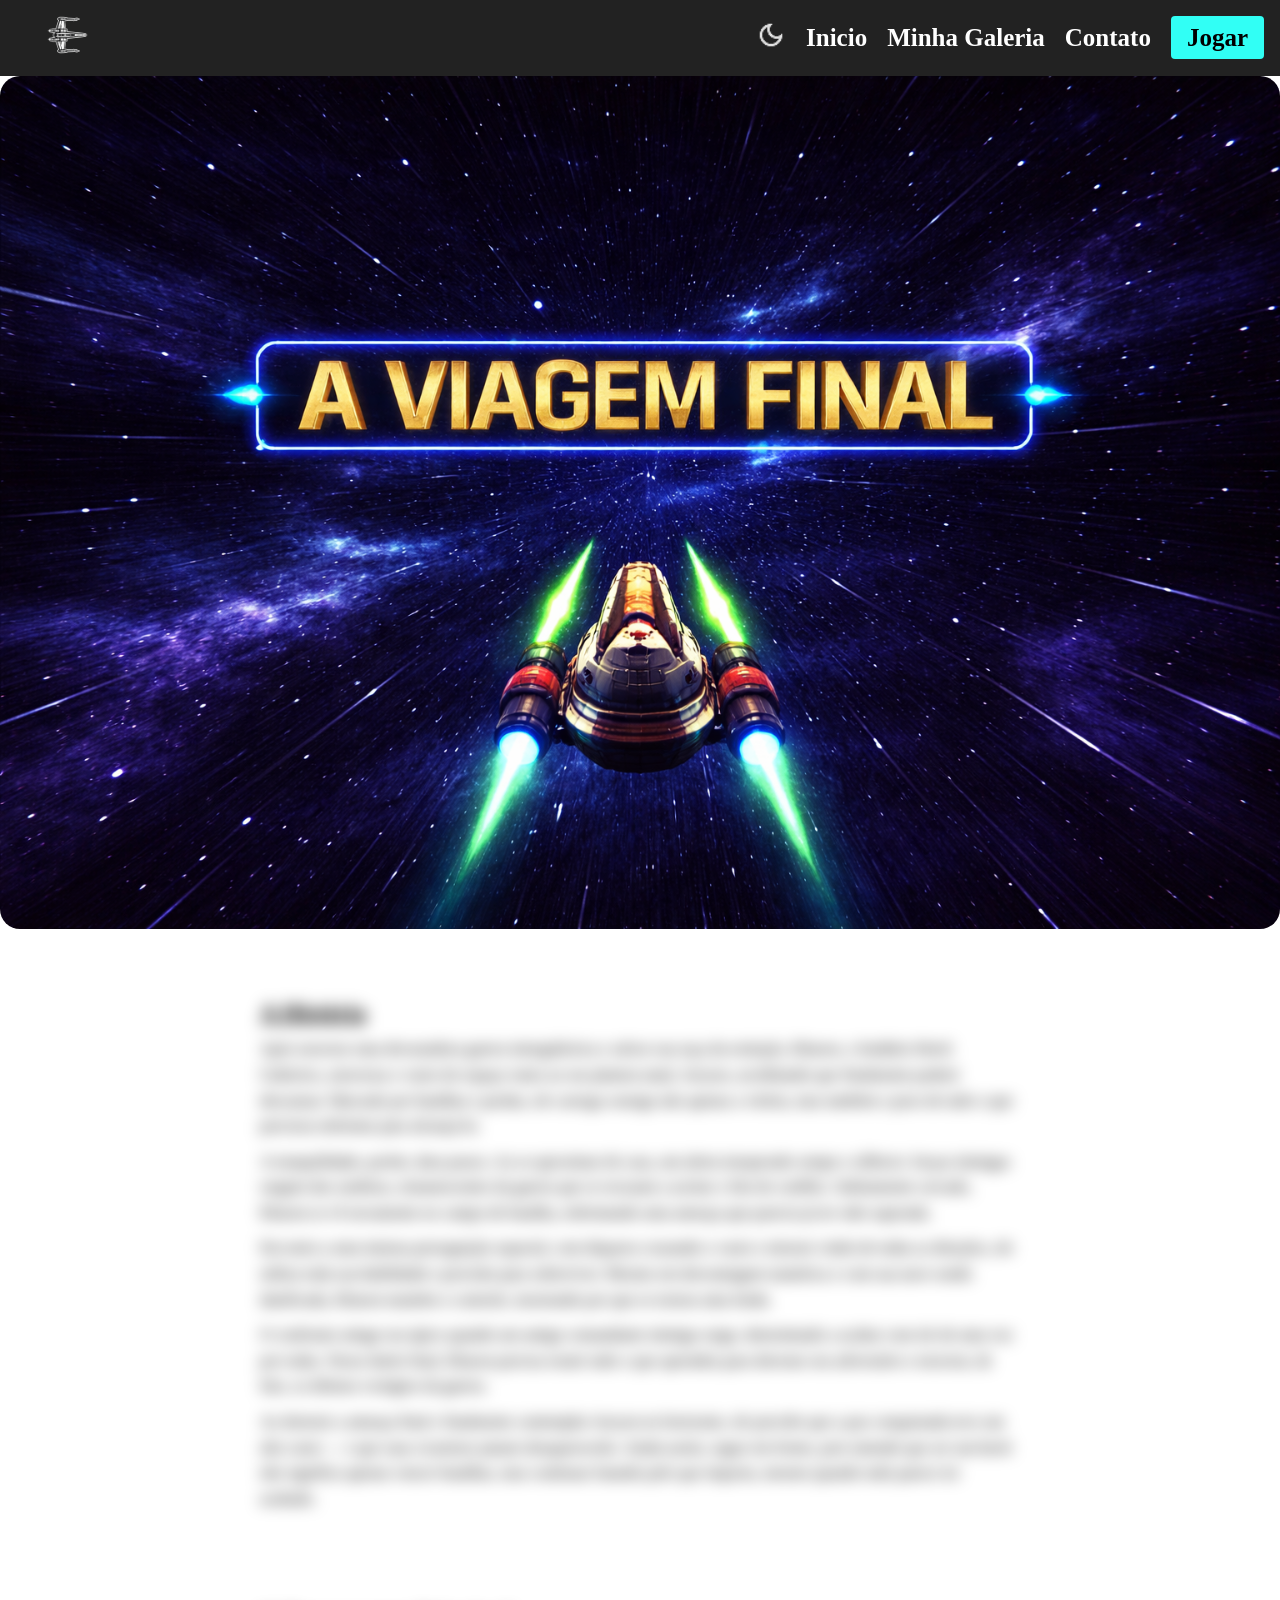
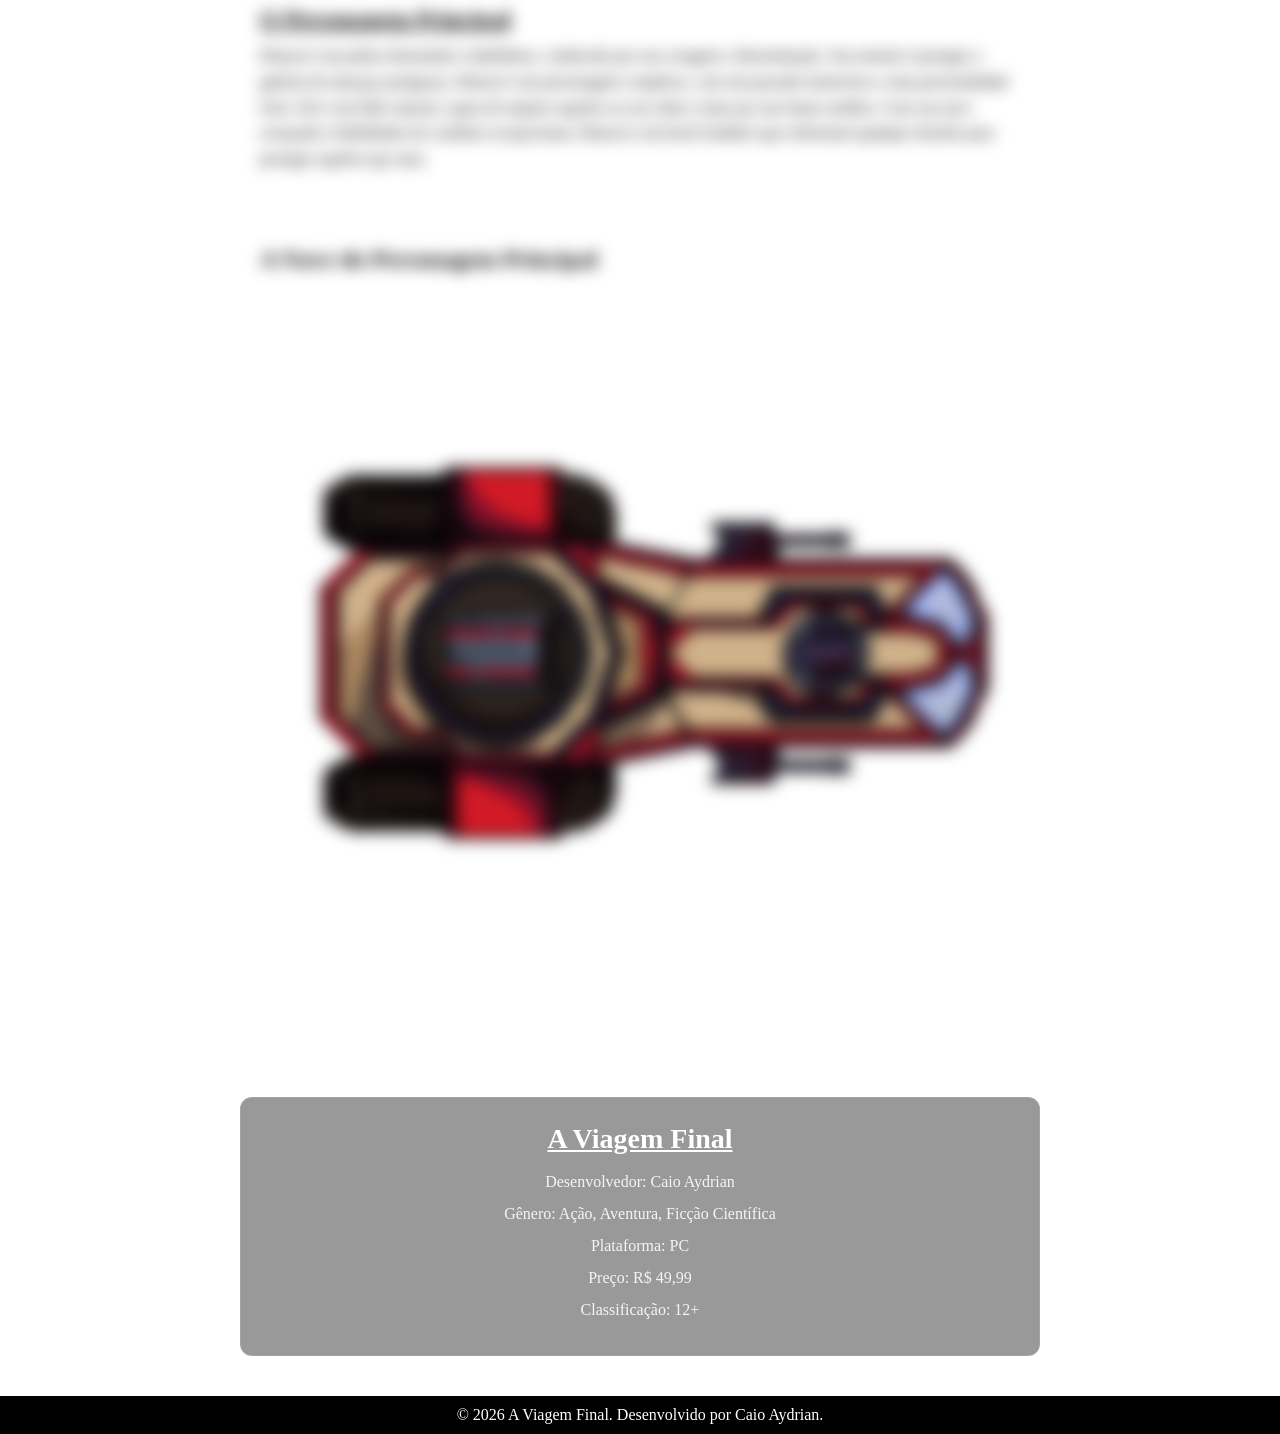
<file: index.html>
<!DOCTYPE html>
<html lang="pt-br">
    <head>
        <title>A viagem final</title>
        <meta charset="utf-8">
        <meta name="viewport" content="width=device-width, initial-scale=1.0">
        <link rel="icon" href="primeiro-site/logo-certo.png">
        <link rel="stylesheet" href="primeiro-site/css/primeiro.css">
        <link rel="stylesheet" href="primeiro-site/css/header.css">
        <link rel="stylesheet" href="primeiro-site/css/global.css">
    </head>
<script>
window.addEventListener("DOMContentLoaded", function() {

    if (localStorage.getItem("darkMode") === "true") {
        document.body.classList.add("dark-mode");
        const img = document.getElementById("mode-toggle");
        if (img) {
            img.src = "primeiro-site/dark-mode.png";
            img.alt = "Modo claro";
        }
    }
});

function toggleMode() {
    const body = document.body;
    const img = document.getElementById("mode-toggle");

    body.classList.toggle("dark-mode");

    if (body.classList.contains("dark-mode")) {
        localStorage.setItem("darkMode", "true");
        img.src = "primeiro-site/light-mode.png";
        img.alt = "Modo claro";
    } else {
        localStorage.setItem("darkMode", "false");
        img.src = "primeiro-site/dark-mode.png";
        img.alt = "Modo escuro";
    }
}
</script>
    <body>
        <header>
    <nav>
        <div>
          <img class="logo-cima" src="primeiro-site/logo-semfundo.jpg" alt="logo principal">
        </div>
    <ul>
      <li>
        <img id="mode-toggle" src="primeiro-site/dark-mode.png" alt="Alternar modo" onclick="toggleMode()">
      </li>
      <li><a href="index.html">Inicio</a></li>
      <li><a href="primeiro-site/galeria.html">Minha Galeria</a></li>
      <li><a href="primeiro-site/contato.html">Contato</a></li>
      <li><a class="botao-jogar" href="primeiro-site/jogo.html">Jogar</a></li>
    </ul>
    </nav>
        </header>
        <section class="hero-section">
          <img src="primeiro-site/capa.png" alt="hero jogo" class="hero-jogo">
        </section>
        <main class="conteudo-sensivel">
            <section class="historia-section">
                <h1>A História</h1>
                <p>Após encerrar uma devastadora guerra intergaláctica e salvar sua raça da extinção, Kharon, o lendário Herói Galáctico, atravessa o vazio do espaço rumo ao seu planeta natal, Aeryon, acreditando que finalmente poderá descansar. Marcado por batalhas e perdas, ele carrega consigo não apenas a vitória, mas também o peso de tudo o que precisou enfrentar para alcançá-la.</p>
                <p>A tranquilidade, porém, dura pouco. Ao se aproximar de casa, um alerta inesperado rompe o silêncio: forças inimigas surgem das sombras, remanescentes da guerra que se recusam a aceitar o fim do conflito. Subitamente cercado, Kharon se vê novamente no campo de batalha, enfrentando uma ameaça que parecia já ter sido superada.</p>
                <p>Em meio a uma intensa perseguição espacial, com disparos cruzando o vazio e mísseis vindo de todas as direções, ele utiliza toda sua habilidade e precisão para sobreviver. Mesmo em desvantagem numérica e com sua nave sendo danificada, Kharon mantém o controle, mostrando por que se tornou uma lenda.</p>
                <p>O confronto atinge seu ápice quando um antigo comandante inimigo surge, determinado a acabar com ele de uma vez por todas. Nesse duelo final, Kharon precisa reunir tudo o que aprendeu para derrotar seu adversário e encerrar, de fato, os últimos vestígios da guerra.</p>
                <p>Ao destruir a ameaça final e finalmente contemplar Aeryon no horizonte, ele percebe que a paz conquistada teve um alto custo — e que suas cicatrizes jamais desaparecerão. Ainda assim, segue em frente, pois entende que ser um herói não significa apenas vencer batalhas, mas continuar lutando pelo que importa, mesmo quando tudo parece ter acabado.</p>
            </section>
            <section class="personagem-section">
                <h1>O Personagem Principal</h1>
                <p>Kharon é um piloto destemido e habilidoso, conhecido por sua coragem e determinação. Sua missão é proteger a galáxia de ameaças perigosas. Kharon é um personagem complexo, com um passado misterioso e uma personalidade forte. Ele é um líder natural, capaz de inspirar aqueles ao seu redor a lutar por um futuro melhor. Com sua nave avançada e habilidades de combate excepcionais, Kharon é um herói lendário que enfrentará qualquer desafio para proteger aqueles que ama.</p>
            </section>
            <section class="navep-section">
                <h1>A Nave do Personagem Principal</h1>
                <img src="primeiro-site/imagemnaveP.png" alt="Nave do Personagem Principal" class="nave-personagem">
            </section>
        </main>
        <section class="info-jogo">
            <h2 id="nome-jogo"></h2>
            <p id="dev-jogo"></p>
            <p id="genero-jogo"></p>
            <p id="plataforma-jogo"></p>
            <p id="preco-jogo"></p>
            <p id="class-jogo"></p>
        </section>
        <script>
            const nomejogo = "A Viagem Final";
            const devjogo = "Caio Aydrian";
            const generojogo = "Ação, Aventura, Ficção Científica";
            const plataformajogo = "PC";
            const precojogo = "R$ 49,99";
            const classjogo = "12+";
    
            document.getElementById("nome-jogo").textContent = nomejogo;
            document.getElementById("dev-jogo").textContent = "Desenvolvedor: " + devjogo;
            document.getElementById("genero-jogo").textContent = "Gênero: " + generojogo;
            document.getElementById("plataforma-jogo").textContent = "Plataforma: " + plataformajogo;
            document.getElementById("preco-jogo").textContent = "Preço: " + precojogo;
            document.getElementById("class-jogo").textContent = "Classificação: " + classjogo;

            const ANO_LANCAMENTO = 2026;
            let anoatual = new Date().getFullYear();

            if (anoatual == ANO_LANCAMENTO) {
                alert("O jogo A Viagem Final foi lançado este ano! Aproveite para jogar!");
            }
        </script>
    <footer>
      <p>&copy; 2026 A Viagem Final. Desenvolvido por Caio Aydrian.</p>
    </footer>
</body>
    <script src="primeiro-site/js/idade.js"></script>
</html>
</file>
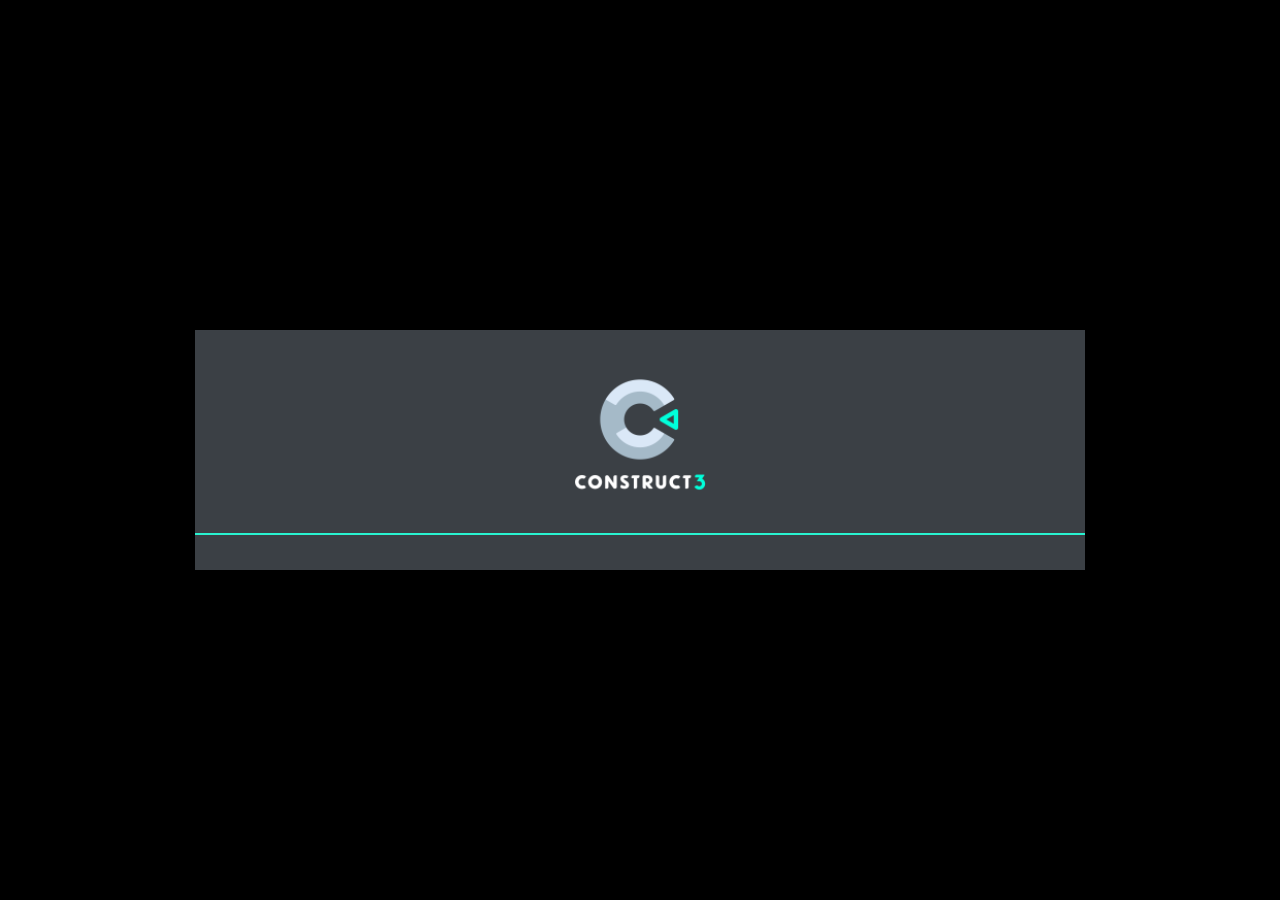
<file: primeiro-jogo/jogo-salvo/jogo-completo/index.html>
<!DOCTYPE html>
<html>
<head>
    <meta charset="UTF-8">
	<title>jogo-final</title>
	<meta name="viewport" content="width=device-width, initial-scale=1.0, maximum-scale=1.0, minimum-scale=1.0, user-scalable=no">
	
	<!-- Made with Construct, the game and app creator :: https://www.construct.net -->
	<meta name="generator" content="Scirra Construct">



	<link rel="manifest" href="appmanifest.json">
	<link rel="apple-touch-icon" sizes="128x128" href="icons/icon-128.png">
	<link rel="apple-touch-icon" sizes="256x256" href="icons/icon-256.png">
	<link rel="apple-touch-icon" sizes="512x512" href="icons/icon-512.png">
	<link rel="icon" type="image/png" href="icons/icon-512.png">

	<link rel="stylesheet" href="style.css">



</head> 
 
<body>

	

<script>
if (location.protocol.substr(0, 4) === "file")
{
	alert("Web exports won't work until you upload them. (When running on the file: protocol, browsers block many features from working for security reasons.)");
}
</script>
	
	<noscript>
		<div id="notSupportedWrap">
			<h2 id="notSupportedTitle">This content requires JavaScript</h2>
			<p class="notSupportedMessage">JavaScript appears to be disabled. Please enable it to view this content.</p>
		</div>
	</noscript>
	<script src="scripts/modernjscheck.js"></script>
	<script src="scripts/supportcheck.js"></script>
	<script src="scripts/offlineclient.js" type="module"></script>
	<script src="scripts/main.js" type="module"></script>
	<script src="scripts/register-sw.js" type="module"></script>

</body> 
</html>
</file>
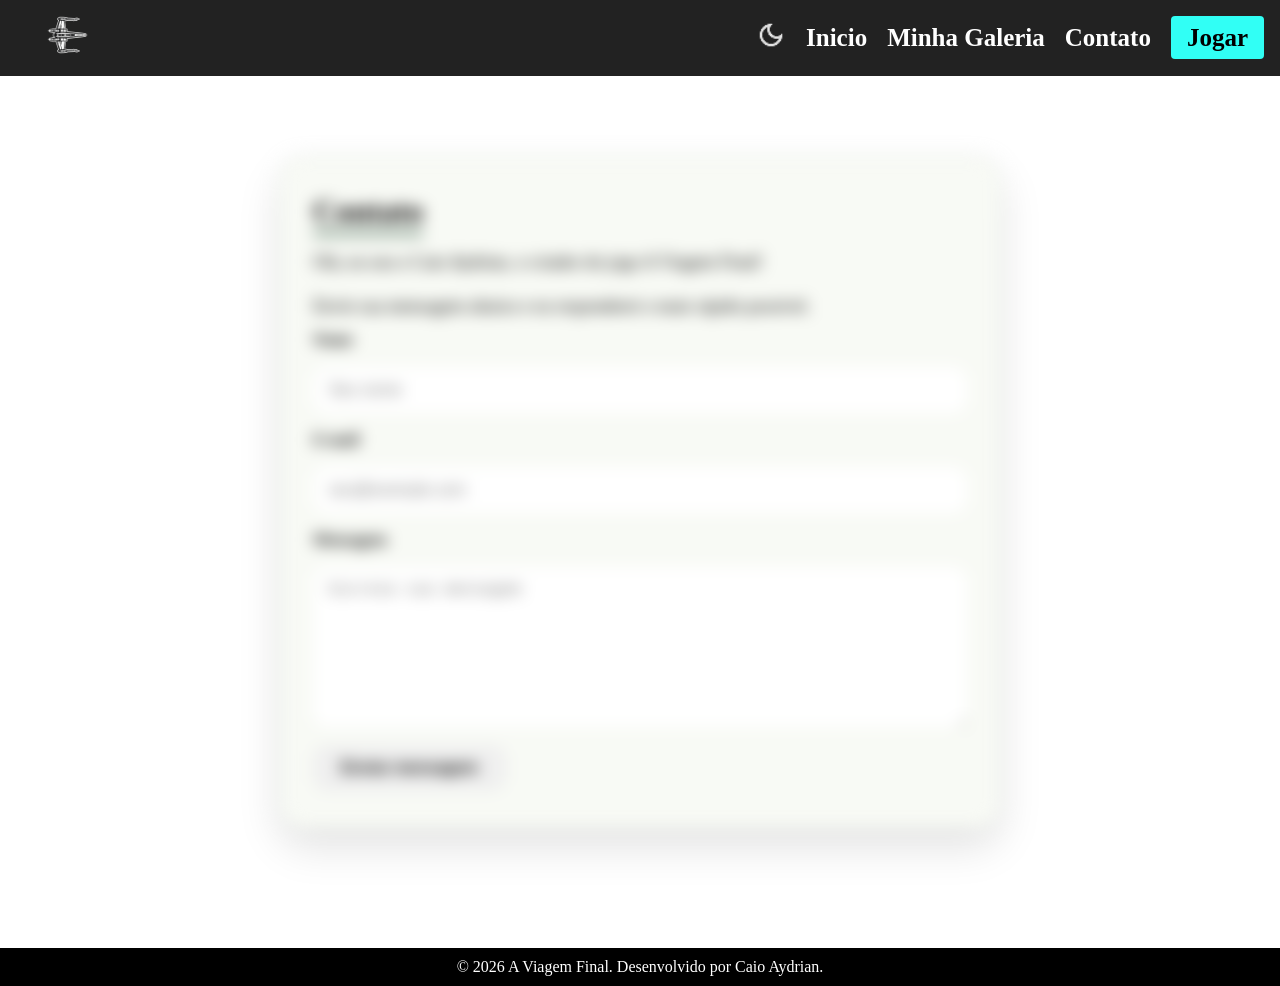
<file: primeiro-site/contato.html>
<!DOCTYPE html>
<html lang="pt-br">
<head>
    <meta charset="UTF-8">
    <meta name="viewport" content="width=device-width, initial-scale=1.0">
    <title>A Viagem Final</title>
    <link rel="icon" href="logo-certo.png">
    <link rel="stylesheet" href="css/contato.css">
    <link rel="stylesheet" href="css/header.css">
    <link rel="stylesheet" href="css/global.css">
</head>
    <script>
      window.addEventListener("DOMContentLoaded", function() {
        if (localStorage.getItem("darkMode") === "true") {
            document.body.classList.add("dark-mode");
            const img = document.getElementById("mode-toggle");
        if (img) {
          img.src = "../primeiro-site/dark-mode.png";
            img.alt = "Modo claro";
      }
    }
  });

  function toggleMode() {
    const body = document.body;
    const img = document.getElementById("mode-toggle");

    body.classList.toggle("dark-mode");

    if (body.classList.contains("dark-mode")) {
      localStorage.setItem("darkMode", "true");
      img.src = "../primeiro-site/light-mode.png";
      img.alt = "Modo claro";
    } else {
      localStorage.setItem("darkMode", "false");
      img.src = "../primeiro-site/dark-mode.png";
      img.alt = "Modo escuro";
    }
  }
</script>
<body>
    <header>
        <nav>
        <div>
          <img class="logo-cima" src="logo-semfundo.jpg" alt="logo principal">
        </div>
    <ul>
      <li>
        <img id="mode-toggle" src="../primeiro-site/dark-mode.png" alt="Alternar modo" onclick="toggleMode()">
      </li>
        <li><a href="../index.html">Inicio</a></li>
        <li><a href="galeria.html">Minha Galeria</a></li>
        <li><a href="contato.html">Contato</a></li>
        <li><a class="botao-jogar" href="../primeiro-site/jogo.html">Jogar</a></li>
      </ul>
        </nav>
    </header>
    <main class="conteudo-sensivel">
        <section class="contato-section">
            <h1>Contato</h1>
            <p>Olá, eu sou o Caio Aydrian, o criador do jogo A Viagem Final!</p> 
            <p>Envie sua mensagem abaixo e eu responderei o mais rápido possível.</p>

            <form class="contato-form" action="#" method="post">
                <label for="nome">Nome</label>
                <input id="nome" name="nome" type="text" placeholder="Seu nome" required>

                <label for="email">E-mail</label>
                <input id="email" name="email" type="email" placeholder="seu@exemplo.com" required>

                <label for="mensagem">Mensagem</label>
                <textarea id="mensagem" name="mensagem" placeholder="Escreva sua mensagem" required></textarea>

                <button type="submit">Enviar mensagem</button>
            </form>
        </section>
    </main>
    <footer>
      <p>&copy; 2026 A Viagem Final. Desenvolvido por Caio Aydrian.</p>
    </footer>
  </body>
    <script src="js/idade.js"></script>
</html>
</file>
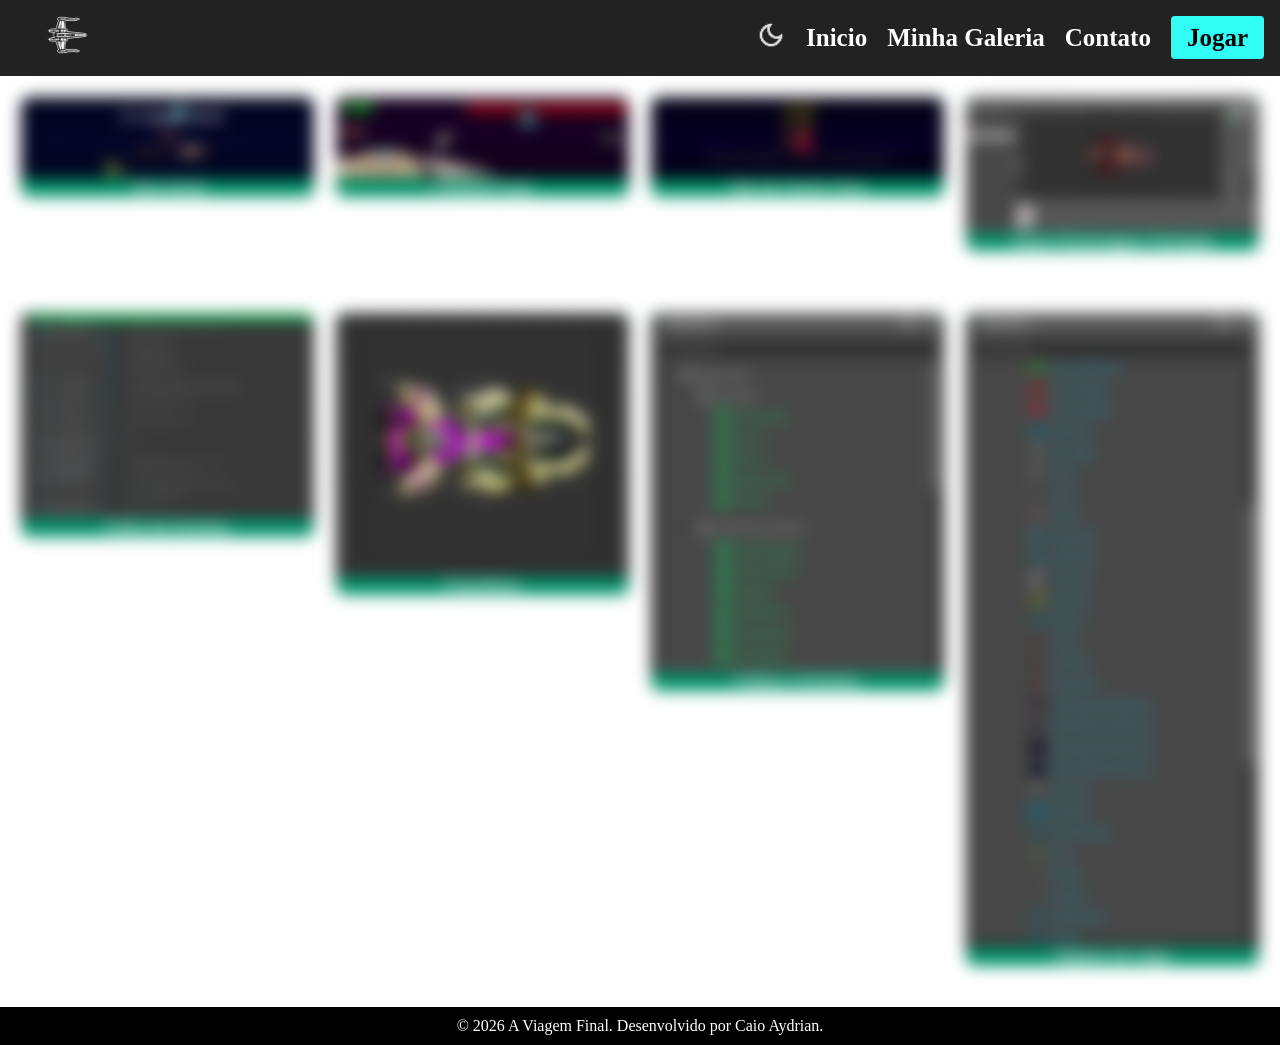
<file: primeiro-site/galeria.html>
<!DOCTYPE html>
<html lang="pt-br">
<head>
    <meta charset="UTF-8">
    <meta name="viewport" content="width=device-width, initial-scale=1.0">
    <title>A Viagem Final</title>
    <link rel="icon" href="logo-certo.png">
    <link rel="stylesheet" href="css/galeria.css">
    <link rel="stylesheet" href="css/header.css">
    <link rel="stylesheet" href="css/global.css">
</head>
    <script>
      window.addEventListener("DOMContentLoaded", function() {
        if (localStorage.getItem("darkMode") === "true") {
            document.body.classList.add("dark-mode");
            const img = document.getElementById("mode-toggle");
        if (img) {
          img.src = "../primeiro-site/dark-mode.png";
            img.alt = "Modo claro";
      }
    }
  });

  function toggleMode() {
    const body = document.body;
    const img = document.getElementById("mode-toggle");

    body.classList.toggle("dark-mode");

    if (body.classList.contains("dark-mode")) {
      localStorage.setItem("darkMode", "true");
      img.src = "../primeiro-site/light-mode.png";
      img.alt = "Modo claro";
    } else {
      localStorage.setItem("darkMode", "false");
      img.src = "../primeiro-site/dark-mode.png";
      img.alt = "Modo escuro";
    }
  }
</script>
<script>
function abrirModal(src) {
  const modal = document.getElementById("modal");
  const img = document.getElementById("img-modal");

  img.src = src;
  modal.style.display = "flex";
}

function fecharModal() {
  document.getElementById("modal").style.display = "none";
}
</script>
<body>
    <header>
        <nav>
         <div>
          <img class="logo-cima" src="logo-semfundo.jpg" alt="logo principal">
        </div>
    <ul>
      <li>
        <img id="mode-toggle" src="../primeiro-site/dark-mode.png" alt="Alternar modo" onclick="toggleMode()">
      </li>
        <li><a href="../index.html">Inicio</a></li>
        <li><a href="galeria.html">Minha Galeria</a></li>
        <li><a href="contato.html">Contato</a></li>
        <li><a class="botao-jogar" href="../primeiro-site/jogo.html">Jogar</a></li>
      </ul>
        </nav>
    </header>
</body>
    <div id="modal" class="modal" onclick="fecharModal()">
        <img id="img-modal">
    </div>
                <main class="conteudo-sensivel">
                    <div class="grid">
                        <div class="coluna">
                            <div class="card">
                                <img src="imagemInicial.png" onclick="abrirModal(this.src)" alt="Tela Inicial" title="Tela Inicial">
                                <p>Tela Inicial</p>
                            </div>
                        </div>
                            <div class="coluna">
                            <div class="card">
                                <img src="imagemFase1.png" onclick="abrirModal(this.src)" alt="Primeira Fase" title="Primeira Fase">
                                <p>Primeira Fase</p>
                            </div>
                        </div>
                            <div class="coluna">
                            <div class="card">
                                <img src="imagemGO.png" onclick="abrirModal(this.src)" alt="Tela de Game Over" title="Tela de Game Over">
                                <p>Tela de Game Over</p>
                            </div>
                        </div>
                            <div class="coluna">
                            <div class="card">
                                <img src="imagemDetNave.png" onclick="abrirModal(this.src)" alt="Nave Personagem Principal" title="Nave Personagem Principal">
                                <p>Nave Personagem Principal</p>
                            </div>
                        </div>
                            <div class="coluna">
                            <div class="card">
                                <img src="imagemEventos.png" onclick="abrirModal(this.src)" alt="Eventos" title="Folha de Eventos">
                                <p>Folha de Eventos</p>
                            </div>
                        </div>
                            <div class="coluna">
                            <div class="card">
                                <img src="imagemChefao.png" onclick="abrirModal(this.src)" alt="Final Boss" title="Final Boss">
                                <p>Final Boss</p>
                            </div>
                        </div>
                            <div class="coluna">
                            <div class="card">
                                <img src="imagemFeL.png" onclick="abrirModal(this.src)" alt="Folhas e Eventos" title="Folhas e Eventos">
                                <p>Folhas e Eventos</p>
                            </div>
                        </div>
                            <div class="coluna">
                            <div class="card">
                                <img src="imagemObjetos.png" onclick="abrirModal(this.src)" alt="Objetos" title="Objetos do Jogo">
                                <p>Objetos do Jogo</p>
                            </div>
                        </div>
                    </div>
                </main>
    <footer>
      <p>&copy; 2026 A Viagem Final. Desenvolvido por Caio Aydrian.</p>
    </footer>
    <script src="js/idade.js"></script>
</html>
</file>
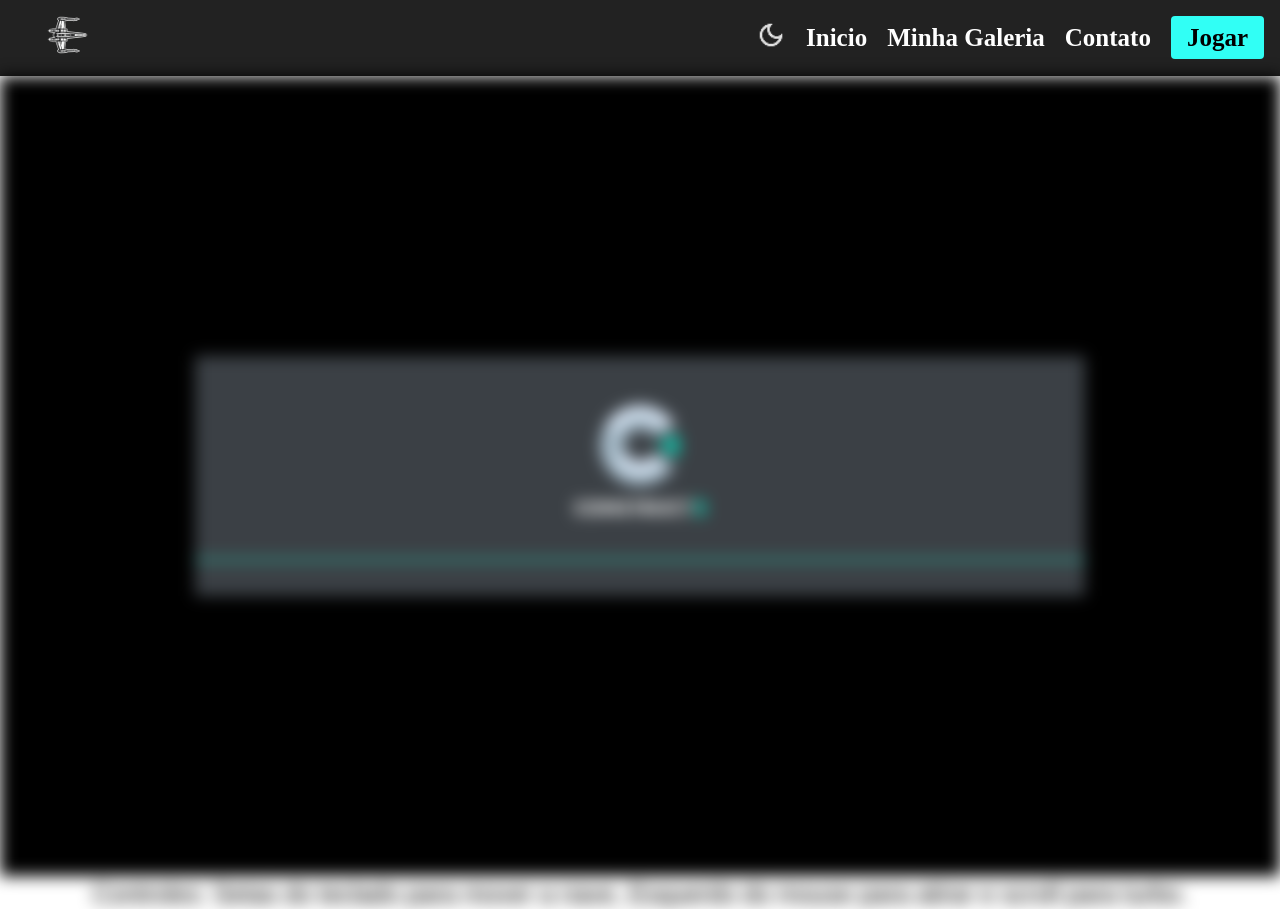
<file: primeiro-site/jogo.html>
<!DOCTYPE html>
<html lang="pt-br">
<head>
    <meta charset="UTF-8">
    <meta name="viewport" content="width=device-width, initial-scale=1.0">
    <title>A Viagem Final</title>
    <link rel="icon" href="logo-certo.png">
    <link rel="stylesheet" href="css/header.css">
    <link rel="stylesheet" href="css/jogo.css">
    <link rel="stylesheet" href="css/global.css">
</head>
    <script>
      window.addEventListener("DOMContentLoaded", function() {
        if (localStorage.getItem("darkMode") === "true") {
            document.body.classList.add("dark-mode");
            const img = document.getElementById("mode-toggle");
        if (img) {
          img.src = "../primeiro-site/dark-mode.png";
            img.alt = "Modo claro";
      }
    }
  });

  function toggleMode() {
    const body = document.body;
    const img = document.getElementById("mode-toggle");

    body.classList.toggle("dark-mode");

    if (body.classList.contains("dark-mode")) {
      localStorage.setItem("darkMode", "true");
      img.src = "../primeiro-site/light-mode.png";
      img.alt = "Modo claro";
    } else {
      localStorage.setItem("darkMode", "false");
      img.src = "../primeiro-site/dark-mode.png";
      img.alt = "Modo escuro";
    }
  }
</script>
<body>
    <header>
    <nav>
        <div>
          <img class="logo-cima" src="logo-semfundo.jpg" alt="logo principal">
        </div>
      <ul>
      <li>
        <img id="mode-toggle" src="../primeiro-site/dark-mode.png" alt="Alternar modo" onclick="toggleMode()">
      </li>
        <li><a href="../index.html">Inicio</a></li>
        <li><a href="galeria.html">Minha Galeria</a></li>
        <li><a href="contato.html">Contato</a></li>
        <li><a class="botao-jogar" href="../primeiro-site/jogo.html">Jogar</a></li>
      </ul>
    </nav>
    </header>
    <main class="conteudo-sensivel">
      <iframe class="jogo-iframe" src="../primeiro-jogo/jogo-salvo/jogo-completo/index.html" width="100%" height="500px"></iframe>
      <p class="controles">Controles: Setas do teclado para mover a nave, Esquerdo do mouse para atirar e scroll para turbo.</p>
    </main>
  </body>
    <script src="js/idade.js"></script>
</html>
</file>
<file: primeiro-site/css/primeiro.css>
body {
  background-color: #0f1b2e;
}

.hero-section {
  display: flex;
  justify-content: center;
  width: 100%;
}

.hero-section img {
  width: 100%;
  max-width: 1700px;
  object-fit:fill;
  border-radius: 20px;
}

.historia-section h1 {
  text-decoration: underline;
}

.historia-section {
  max-width: 800px;
  margin: 50px auto;
  padding: 20px;
  border-radius: 8px;
}

.historia-section p {
  font-size: 16px;
  margin-bottom: 5px;
  margin-top: 10px;
  line-height: 1.6;
}

.personagem-section {
  max-width: 800px;
  margin: 30px auto;
  padding: 20px;
  border-radius: 8px;
}

.personagem-section p {
  font-size: 16px;
  margin-bottom: 5px;
  margin-top: 10px;
  line-height: 1.6;
}

.personagem-section h1 {
  text-decoration: underline;
}

.navep-section {
  max-width: 800px;
  margin: 20px auto;
  padding: 20px;
  border-radius: 8px;
}

.info-jogo {
  max-width: 800px;
  margin: 40px auto;
  padding: 25px;
  border-radius: 12px;
  background: rgba(0, 0, 0, 0.4);
  backdrop-filter: blur(8px);
  border: 1px solid rgba(255, 255, 255, 0.1);
  color: white;
  text-align: center;
}

.info-jogo h2 {
  font-size: 28px;
  margin-bottom: 15px;
  text-decoration: underline;
}

.info-jogo p {
  font-size: 16px;
  margin: 8px 0;
  line-height: 1.5;
  opacity: 0.9;
}

.info-jogo:hover {
  transform: translateY(-5px);
  transition: 0.3s ease;
  box-shadow: 0 10px 25px rgba(0, 0, 0, 0.6);
}

footer {
  text-align: center;
  padding: 10px 0;
  margin-top: 20px;
}
</file>
<file: primeiro-site/css/header.css>
header {
      background-color: #222;
      padding: 5px 16px;
      font-size: 25px;
    }

    nav{
      display: flex;
      justify-content: space-between;
      align-items: center;
    }

    nav ul {
      list-style: none;
      display: flex;
      align-items: center;
      gap: 20px;
      margin: 0;
      padding: 0;
    }

    nav a {
      color: white;
      text-decoration: none;
      font-weight: bold;
    }

    nav a:hover {
      color: rgb(49, 255, 245);
    }

    #mode-toggle {
      width: 30px;
      height: 30px;
      margin: 0;
      cursor: pointer;
      object-fit: contain;
    }

    .logo-cima {
      width: 90%;
      max-width: 100px;
    }

    @media (max-width: 768px) {
      nav {
        flex-direction: column;
        align-items: center;
        gap: 10px;
}

      nav ul {
        flex-direction: column;
        gap: 10px;
}

      header {
        font-size: 18px;
        padding: 10px;
        text-align: center;
}

      .logo-cima {
        max-width: 80px;
}

      #mode-toggle {
        width: 25px;
        height: 25px;
}
}
</file>
<file: primeiro-site/css/global.css>
*{
    margin: 0;
    padding: 0;
    box-sizing: border-box;
}

img{
    width: 100%;
}

.botao-jogar {
    background-color: rgb(49, 255, 245);
    color: black;
    padding: 8px 16px;
    border-radius: 4px;
    font-weight: bold;
}

.botao-jogar:hover {
    color: white;
    transform: scale(1.05);
    background-color: rgb(0, 114, 108);
}

body {
  background-color: white;
  color: black;
  transition: background-color 0.3s, color 0.3s;
}

.dark-mode {
  background-color: #0f1b2e;
  color: #ffffff;
}

.dark-mode header {
  background-color: #333;
}

.dark-mode nav a {
  color: #ffffff;
}

.dark-mode nav a:hover {
  color: rgb(49, 255, 245);
}

footer {
  background-color: #000000;
  color: rgb(255, 255, 255);
}

.dark-mode footer {
  background-color: #222;
  color: white;
}

.contato-section {
  background-color: #f8faf5;
  color: black;
}

.dark-mode .contato-section {
    background-color: #0f1b2e;
  color: white;
}

.conteudo-sensivel {
  transition: filter 0.5s ease;
}

.bloqueado {
  filter: blur(8px);
  pointer-events: none;
  user-select: none;
}
</file>
<file: primeiro-jogo/jogo-salvo/jogo-completo/style.css>
html, body {
	padding: 0;
	margin: 0;
	overflow: hidden;
	height: 100%;
}

body {
	background: #000000;
	color: white;
}

input[type="file"] {
	color: black;
}

/* for scaling checkboxes according to the font size */
.c3-auto-size-checkbox {
	font-size: 1em;
	width: 1em;
	height: 1em;
	vertical-align: bottom;
	margin: 0.1em 0.25em;
}

html, body, canvas {
	touch-action-delay: none;
	touch-action: none;
}

canvas, .c3htmlwrap {
	position: absolute;
}

.c3htmlwrap {
	contain: strict;
}

.c3overlay {
	pointer-events: none;
}

.c3htmlwrap[interactive] > * {
	pointer-events: auto;
}

/* HACK - work around elements being selectable only in iOS WKWebView for some reason */
html[ioswebview] .c3htmlwrap,
html[ioswebview] canvas {
	-webkit-user-select: none;
	user-select: none;
}

html[ioswebview] .c3htmlwrap > * {
	-webkit-user-select: auto;
	user-select: auto;
}

#notSupportedWrap {
	margin: 2em auto 1em auto;
	width: 75%;
	max-width: 45em;
	border: 2px solid #aaa;
	border-radius: 1em;
	padding: 2em;
	background-color: #f0f0f0;
	font-family: "Segoe UI", Frutiger, "Frutiger Linotype", "Dejavu Sans", "Helvetica Neue", Arial, sans-serif;
	color: black;
}

#notSupportedTitle {
	font-size: 1.8em;
}

.notSupportedMessage {
	font-size: 1.2em;
}

.notSupportedMessage em {
	color: #888;
}

/* bbcode styles */
.bbCodeH1 {
	font-size: 2em;
	font-weight: bold;
}

.bbCodeH2 {
	font-size: 1.5em;
	font-weight: bold;
}

.bbCodeH3 {
	font-size: 1.25em;
	font-weight: bold;
}

.bbCodeH4 {
	font-size: 1.1em;
	font-weight: bold;
}

.bbCodeItem::before {
	content: " • ";
}

/* For text icons converted to HTML: size the height to the line height
   preserving the aspect ratio. Also add position: relative as that allows
   just adding a 'top' style for the iconoffsety style. */
.c3-text-icon {
	height: 1em;
	width: auto;
	position: relative;
}

/* screen reader text */
.c3-screen-reader-text {
	position: absolute;
	width: 1px;
    height: 1px;
    overflow: hidden;
    clip: rect(1px, 1px, 1px, 1px);
}
</file>
<file: primeiro-site/css/contato.css>
body {
  background-color: #0d3b1f;
}

main {
  min-height: calc(100vh - 120px);
  padding: 40px 20px;
}

.contato-section {
  max-width: 720px;
  margin: 40px auto 60px;
  padding: 36px 32px;
  border-radius: 24px;
  box-shadow: 0 18px 40px rgba(0, 0, 0, 0.12);
  border: 1px solid rgba(15, 55, 35, 0.12);
  color: #0f3f24;
}

.contato-section h1 {
  margin-bottom: 18px;
  font-size: 2rem;
  font-weight: 700;
  text-decoration: underline solid #0f3f24 3px;
  text-underline-offset: 10px;
}

.contato-section p {
  font-size: 18px;
  margin-top: 15px;
  margin-bottom: 10px;
  line-height: 1.6;
}

.contato-form {
  display: grid;
  gap: 18px;
}

.contato-form label {
  font-weight: 600;
}

.contato-form input,
.contato-form textarea {
  width: 100%;
  padding: 14px 16px;
  border: 1px;
  border-radius: 14px;
  font-size: 1rem;
  transition: border-color 0.2s ease, box-shadow 0.2s ease;
}

.contato-form input:focus,
.contato-form textarea:focus {
  outline: none;
  border-color: #0f3f24;
  box-shadow: 0 0 0 4px rgba(15, 63, 36, 0.12);
}

.contato-form textarea {
  min-height: 160px;
  resize: vertical;
}

.contato-form button {
  width: fit-content;
  padding: 14px 28px;
  border: none;
  border-radius: 14px;
  font-size: 1rem;
  font-weight: 700;
  cursor: pointer;
  transition: transform 0.2s ease, background-color 0.2s ease;
}

.contato-form button:hover {
  transform: translateY(-1px);
}

footer {
  text-align: center;
  padding: 10px 0;
  margin-top: 20px;
}

@media (max-width: 640px) {
  .contato-section {
    padding: 28px 20px;
  }

  .contato-form button {
    width: 100%;
  }
}
</file>
<file: primeiro-site/css/galeria.css>
body {
  background-color: #001a4d;
}

main{
    max-width: 1500px;
    width: 100%;
    margin: auto;
    padding: 20px;
}

.grid {
    display: grid;
    grid-template-columns: repeat(4, 1fr); 
    gap: 60px 20px;
    color: white;
    font-family: 'Gill Sans', 'Gill Sans MT', Calibri, 'Trebuchet MS', sans-serif;
    text-align: center;
}

.coluna .card {
    border: 1px solid white;
    border-radius: 10px;
    background-color: rgb(0, 148, 104);
    overflow: hidden;
  }
  
.coluna .card img{
    width: 100%;
    display: block;
    border-radius: 10px 10px 0 0;
    object-fit: cover;   
}

.card {
    transition: transform 0.3s ease, box-shadow 0.3s ease;
    cursor: pointer;
}

.card:hover {
    transform: scale(1.1);
    z-index: 10;
    box-shadow: 0 15px 30px rgba(0, 0, 0, 0.7);
}

.modal {
  display: none;
  position: fixed;
  top: 0;
  left: 0;
  width:fit-content;
  height: 100%;
  background: rgba(0,0,0,0.7);
  justify-content: center;
  align-items: center;
  z-index: 1000;
}

body.dark-mode .modal {
  background: rgba(0, 0, 0, 0.9);
}

.modal img {
  max-width: 90%;
  max-height: 90%;
  border-radius: 10px;
}

footer {
  text-align: center;
  padding: 10px 0;
  margin-top: 20px;
}

@media (max-width: 768px) {
    main {
        padding: 10px;
    }

    .grid {
        gap: 15px;
    }

    .card:hover {
        transform: scale(1.03); /* menos zoom no celular */
    }
}
</file>
<file: primeiro-site/css/jogo.css>
body {
  background-color: #1a0033;
}

header {
  flex-shrink: 0;
}

main {
  flex: 1;
  overflow: hidden;
}

.jogo-iframe {
  width: 100% !important;
  height: 800px !important;
  border: none;
}

.controles {
  font-family: 'Gill Sans', 'Gill Sans MT', Calibri, 'Trebuchet MS', sans-serif;
  text-align: center;
  font-size: 25px;
  color: #000000;
}

.dark-mode .controles {
  color: #ffffff;
}
</file>
